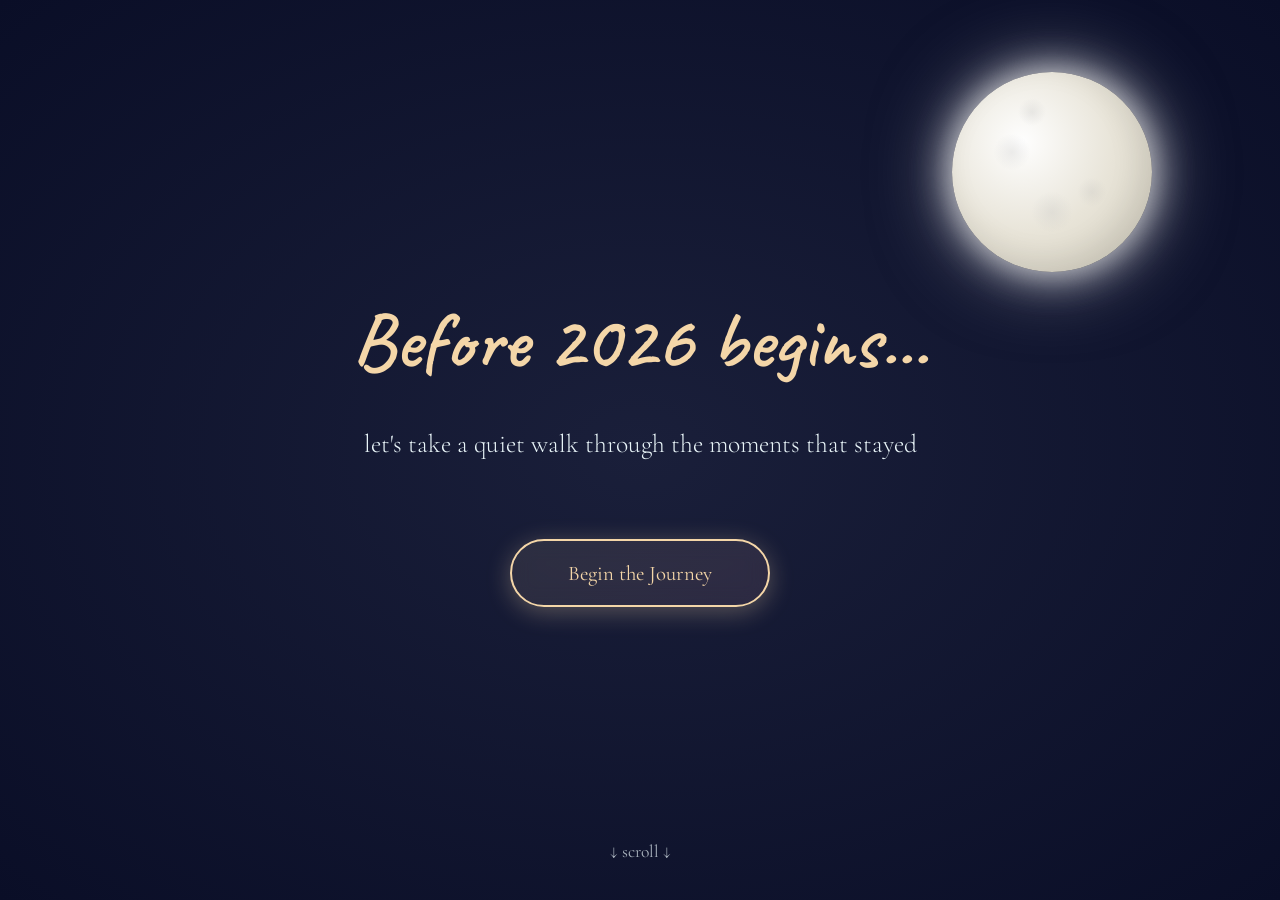
<file: index.html>
<!DOCTYPE html>
<html lang="en">
<head>
    <meta charset="UTF-8">
    <meta name="viewport" content="width=device-width, initial-scale=1.0">
    <title>Before 2026 Begins</title>
    <link rel="preconnect" href="https://fonts.googleapis.com">
    <link rel="preconnect" href="https://fonts.gstatic.com" crossorigin>
    <link href="https://fonts.googleapis.com/css2?family=Cormorant+Garamond:ital,wght@0,300;0,400;0,500;1,300;1,400&family=Dancing+Script:wght@400;500;600;700&family=Crimson+Text:ital,wght@0,400;0,600;1,400&family=Playfair+Display:ital,wght@0,400;0,500;1,400&display=swap" rel="stylesheet">
    <link href="https://fonts.googleapis.com/css2?family=Caveat:wght@400;700&family=Lora:ital,wght@0,400;1,400&display=swap" rel="stylesheet">
    <style>
        :root {
            --night-sky: #0a0e27;
            --deep-blue: #1a1f3a;
            --moonlight: #e8f4f8;
            --soft-gold: #f4d6a8;
            --pale-pink: #ffd4d4;
            --lavender: #d4d4ff;
            --cream: #faf8f3;
            --rose-pink: #ffb6c1;
            --deep-rose: #ff69b4;
        }

        * {
            margin: 0;
            padding: 0;
            box-sizing: border-box;
        }

        body {
            font-family: 'Cormorant Garamond', serif;
            background: var(--night-sky);
            color: var(--moonlight);
            overflow-x: hidden;
            line-height: 1.8;
        }

        /* Enhanced Starfield with twinkling effect */
        .stars-container {
            position: fixed;
            top: 0;
            left: 0;
            width: 100%;
            height: 100%;
            pointer-events: none;
            z-index: 0;
            overflow: hidden;
        }

        .star {
            position: absolute;
            background: white;
            border-radius: 50%;
            animation: twinkle 3s ease-in-out infinite;
        }

        .star.small {
            width: 1px;
            height: 1px;
        }

        .star.medium {
            width: 2px;
            height: 2px;
            box-shadow: 0 0 3px rgba(255, 255, 255, 0.8);
        }

        .audio-player{
            display:none;
        }

        .star.large {
            width: 3px;
            height: 3px;
            box-shadow: 0 0 6px rgba(255, 255, 255, 0.9);
        }

        @keyframes twinkle {
            0%, 100% { 
                opacity: 0.3;
                transform: scale(1);
            }
            50% { 
                opacity: 1;
                transform: scale(1.2);
            }
        }

        /* Shooting stars */
        .shooting-star {
            position: absolute;
            width: 2px;
            height: 2px;
            background: white;
            border-radius: 50%;
            box-shadow: 0 0 10px 2px rgba(255, 255, 255, 0.8);
            animation: shoot 3s ease-out infinite;
            opacity: 0;
        }

        @keyframes shoot {
            0% {
                opacity: 1;
                transform: translateX(0) translateY(0);
            }
            100% {
                opacity: 0;
                transform: translateX(300px) translateY(300px);
            }
        }

        /* Realistic moon with craters and glow */
        .moon-container {
            position: absolute;
            top: 8%;
            right: 10%;
            width: clamp(120px, 20vw, 200px);
            height: clamp(120px, 20vw, 200px);
            animation: moonFloat 8s ease-in-out infinite;
        }

        @keyframes moonFloat {
            0%, 100% { transform: translateY(0) rotate(0deg); }
            50% { transform: translateY(-20px) rotate(5deg); }
        }

        .moon {
            width: 100%;
            height: 100%;
            border-radius: 50%;
            background: radial-gradient(circle at 35% 35%, #fefefe, #e8e4d8, #d4cfbe);
            box-shadow: 
                0 0 40px rgba(254, 254, 254, 0.8),
                0 0 80px rgba(254, 254, 254, 0.5),
                inset -10px -10px 30px rgba(0, 0, 0, 0.1);
            position: relative;
            overflow: hidden;
        }
        /* The "Camera Flash" animation */
        .polaroid.clicked {
            animation: flash-animation 0.6s ease-out;
        }
        
        @keyframes flash-animation {
            0% { filter: brightness(1); transform: scale(1); }
            10% { filter: brightness(2.5) contrast(1.2); transform: scale(1.02); }
            100% { filter: brightness(1); transform: scale(1); }
        }
        
        /* Ensure cards are ready for the entrance animation */
       /* Update your existing .month-card CSS to this */
        .month-card {
            opacity: 0;
            transform: translateY(30px);
            transition: opacity 0.8s ease, transform 0.8s ease;
            visibility: hidden; /* Add this to prevent ghost clicks */
        }
        
        .month-card.visible {
            opacity: 1 !important;
            transform: translateY(0) !important;
            visibility: visible !important;
        }

        .moon::before {
            content: '';
            position: absolute;
            width: 100%;
            height: 100%;
            background: 
                radial-gradient(circle at 30% 40%, rgba(200, 200, 200, 0.3) 0%, transparent 10%),
                radial-gradient(circle at 70% 60%, rgba(180, 180, 180, 0.2) 0%, transparent 8%),
                radial-gradient(circle at 50% 70%, rgba(190, 190, 190, 0.25) 0%, transparent 12%),
                radial-gradient(circle at 40% 20%, rgba(170, 170, 170, 0.2) 0%, transparent 7%);
        }

        .moon-glow {
            position: absolute;
            top: 50%;
            left: 50%;
            transform: translate(-50%, -50%);
            width: 140%;
            height: 140%;
            background: radial-gradient(circle, rgba(254, 254, 254, 0.3) 0%, transparent 60%);
            border-radius: 50%;
            animation: glow 4s ease-in-out infinite;
        }

        @keyframes glow {
            0%, 100% { opacity: 0.5; transform: translate(-50%, -50%) scale(1); }
            50% { opacity: 0.8; transform: translate(-50%, -50%) scale(1.1); }
        }

        /* Floating flowers */
        .flowers-container {
            position: fixed;
            top: 0;
            left: 0;
            width: 100%;
            height: 100%;
            pointer-events: none;
            z-index: 1;
            overflow: hidden;
        }

        .flower {
            position: absolute;
            font-size: clamp(20px, 4vw, 40px);
            opacity: 0;
            animation: floatFlower 15s ease-in-out infinite;
        }

        @keyframes floatFlower {
            0% {
                opacity: 0;
                transform: translateY(100vh) translateX(0) rotate(0deg);
            }
            10% {
                opacity: 0.8;
            }
            90% {
                opacity: 0.8;
            }
            100% {
                opacity: 0;
                transform: translateY(-100px) translateX(100px) rotate(360deg);
            }
        }

        /* Bouquet at the welcome section */
        .bouquet {
            display: inline-block;
            font-size: clamp(60px, 12vw, 120px);
            animation: bouquetEntrance 2s ease-out, bouquetFloat 3s ease-in-out infinite;
            animation-delay: 0s, 2s;
            filter: drop-shadow(0 10px 30px rgba(255, 182, 193, 0.4));
        }

        @keyframes bouquetEntrance {
            0% {
                opacity: 0;
                transform: scale(0) rotate(-180deg);
            }
            70% {
                transform: scale(1.1) rotate(10deg);
            }
            100% {
                opacity: 1;
                transform: scale(1) rotate(0deg);
            }
        }

        @keyframes bouquetFloat {
            0%, 100% { transform: translateY(0) rotate(0deg); }
            50% { transform: translateY(-10px) rotate(5deg); }
        }

        /* Sections with enhanced animations */
        section {
            position: relative;
            z-index: 2;
            min-height: 100vh;
            display: flex;
            flex-direction: column;
            justify-content: center;
            align-items: center;
            padding: 3rem 1.5rem;
            opacity: 0;
            transform: translateY(50px);
            transition: opacity 1.5s ease, transform 1.5s ease;
        }

        section.visible {
            opacity: 1;
            transform: translateY(0);
        }

        .section-content {
            max-width: 800px;
            width: 100%;
            text-align: center;
        }

        /* Typography with enhanced animations */
        h1 {
            font-family: 'Caveat', cursive;
            font-size: clamp(2.5rem, 8vw, 5rem);
            font-weight: 600;
            margin-bottom: 2rem;
            color: var(--soft-gold);
            line-height: 1.2;
            animation: titleGlow 3s ease-in-out infinite;
        }

        @keyframes titleGlow {
            0%, 100% { text-shadow: 0 0 20px rgba(244, 214, 168, 0.5); }
            50% { text-shadow: 0 0 40px rgba(244, 214, 168, 0.8), 0 0 60px rgba(244, 214, 168, 0.4); }
        }

        h2 {
            font-family: 'Caveat', cursive;
            font-size: clamp(2rem, 6vw, 3.5rem);
            font-weight: 600;
            margin-bottom: 1.5rem;
            color: var(--soft-gold);
            text-shadow: 0 0 30px rgba(244, 214, 168, 0.6);
        }

        h3 {
            font-family: 'Caveat', cursive;
            font-size: clamp(1.5rem, 4vw, 2.2rem);
            font-weight: 500;
            margin-bottom: 1rem;
            color: var(--pale-pink);
        }

        p {
            font-size: clamp(1.1rem, 2.5vw, 1.4rem);
            margin-bottom: 1.5rem;
            color: var(--moonlight);
            font-weight: 300;
            animation: fadeInText 1s ease-out;
        }

        @keyframes fadeInText {
            from { opacity: 0; transform: translateY(20px); }
            to { opacity: 1; transform: translateY(0); }
        }

        .cursive-text {
            font-family: 'Caveat', cursive;
            font-size: clamp(1.3rem, 3vw, 1.8rem);
            color: var(--lavender);
            text-shadow: 0 0 20px rgba(212, 212, 255, 0.5);
        }

        /* Enhanced Button with particles */
        .journey-btn {
            margin-top: 3rem;
            padding: 1.2rem 3.5rem;
            font-family: 'Cormorant Garamond', serif;
            font-size: 1.3rem;
            background: linear-gradient(135deg, rgba(244, 214, 168, 0.1), rgba(255, 182, 193, 0.1));
            border: 2px solid var(--soft-gold);
            color: var(--soft-gold);
            cursor: pointer;
            border-radius: 50px;
            transition: all 0.5s ease;
            backdrop-filter: blur(10px);
            position: relative;
            overflow: hidden;
            box-shadow: 0 5px 25px rgba(244, 214, 168, 0.3);
        }

        .journey-btn::before {
            content: '';
            position: absolute;
            top: 50%;
            left: 50%;
            width: 0;
            height: 0;
            border-radius: 50%;
            background: rgba(244, 214, 168, 0.3);
            transform: translate(-50%, -50%);
            transition: width 0.6s, height 0.6s;
        }

        .journey-btn:hover::before {
            width: 300px;
            height: 300px;
        }

        .journey-btn:hover {
            background: linear-gradient(135deg, var(--soft-gold), var(--rose-pink));
            color: var(--night-sky);
            transform: translateY(-3px);
            box-shadow: 0 15px 40px rgba(244, 214, 168, 0.5);
            border-color: var(--rose-pink);
        }

        .journey-btn span {
            position: relative;
            z-index: 1;
        }

        /* Opening section */
        #opening {
            background: radial-gradient(ellipse at center, var(--deep-blue) 0%, var(--night-sky) 100%);
        }

        /* Timeline section with enhanced cards */
        #timeline {
            padding: 5rem 1.5rem;
            background: linear-gradient(180deg, var(--night-sky) 0%, var(--deep-blue) 50%, var(--night-sky) 100%);
        }

        .timeline-container {
            max-width: 900px;
            width: 100%;
            margin: 3rem auto;
        }

        .month-card {
            margin-bottom: 4rem;
            opacity: 0;
            transform: translateY(40px) scale(0.95);
            transition: opacity 1s ease, transform 1s ease;
        }

        .month-card.visible {
            opacity: 1;
            transform: translateY(0) scale(1);
        }

        .polaroid {
            background: var(--cream);
            padding: 1rem;
            padding-bottom: 3rem;
            box-shadow: 0 10px 40px rgba(0, 0, 0, 0.4);
            max-width: 400px;
            margin: 0 auto;
            transform: rotate(0deg);
            transition: all 0.5s cubic-bezier(0.34, 1.56, 0.64, 1);
            cursor: pointer;
            position: relative;
        }

        .month-card:nth-child(even) .polaroid {
            transform: rotate(2deg);
        }

        .month-card:nth-child(odd) .polaroid {
            transform: rotate(-2deg);
        }

        .polaroid::after {
            content: '✨';
            position: absolute;
            top: -10px;
            right: -10px;
            font-size: 2rem;
            opacity: 0;
            transition: opacity 0.3s ease;
            animation: sparkle 1.5s ease-in-out infinite;
        }

        @keyframes sparkle {
            0%, 100% { transform: scale(1) rotate(0deg); }
            50% { transform: scale(1.3) rotate(180deg); }
        }

        .polaroid:hover::after {
            opacity: 1;
        }

        .polaroid:hover {
            transform: rotate(0deg) scale(1.08) translateY(-10px);
            box-shadow: 0 20px 60px rgba(0, 0, 0, 0.6), 0 0 40px rgba(244, 214, 168, 0.3);
        }

        /* Add this to your .polaroid-photo CSS */
        .polaroid-photo {
            min-height: 250px; /* Ensures the background-color is visible if image is missing */
            background-size: cover;
            background-position: center;
            height: 260px;
            position: relative;
        }

        .polaroid-photo::before {
            content: '';
            position: absolute;
            top: 0;
            left: 0;
            right: 0;
            bottom: 0;
            background: linear-gradient(135deg, rgba(255,255,255,0.2) 0%, transparent 100%);
            pointer-events: none;
        }

        .polaroid-caption {
            font-family: 'Dancing Script', cursive;
            font-size: 1.4rem;
            color: var(--night-sky);
            text-align: center;
            font-weight: 600;
            line-height: 1.6;
        }

        .month-label {
            font-family: 'Crimson Text', serif;
            font-size: 1rem;
            color: var(--moonlight);
            text-align: center;
            margin-top: 1.5rem;
            opacity: 0.7;
            letter-spacing: 3px;
        }

        .song-indicator {
            text-align: center;
            margin-top: 1rem;
            font-size: 0.95rem;
            color: var(--lavender);
            opacity: 0;
            transition: opacity 0.4s ease;
            animation: pulse 2s ease-in-out infinite;
        }

        @keyframes pulse {
            0%, 100% { transform: scale(1); }
            50% { transform: scale(1.05); }
        }

        .polaroid:hover .song-indicator {
            opacity: 1;
        }

        /* Audio player */
        .audio-player {
            display: none;
            margin-top: 1.5rem;
            text-align: center;
            background: rgba(255, 255, 255, 0.1);
            padding: 1.5rem;
            border-radius: 15px;
            backdrop-filter: blur(10px);
            border: 1px solid rgba(255, 255, 255, 0.2);
        }


        @keyframes slideIn {
            from { 
                opacity: 0; 
                transform: translateY(-20px) scale(0.9); 
            }
            to { 
                opacity: 1; 
                transform: translateY(0) scale(1); 
            }
        }

        audio {
            width: 100%;
            max-width: 320px;
            margin-top: 0.5rem;
        }

        /* Gratitude section */
        #gratitude {
            background: radial-gradient(ellipse at top, var(--deep-blue) 0%, var(--night-sky) 100%);
        }

        .gratitude-content {
            text-align: left;
            line-height: 2.2;
        }

        .gratitude-content p {
            margin-bottom: 2.5rem;
            animation-delay: calc(var(--i) * 0.2s);
        }

        /* Wishes section */
        #wishes {
            background: linear-gradient(180deg, var(--night-sky) 0%, #0f1429 100%);
        }

        .wishes-grid {
            display: grid;
            grid-template-columns: repeat(auto-fit, minmax(280px, 1fr));
            gap: 2rem;
            margin-top: 3rem;
            max-width: 1000px;
        }

        .wish-card {
            background: linear-gradient(135deg, rgba(255, 255, 255, 0.05), rgba(255, 182, 193, 0.05));
            padding: 2.5rem;
            border-radius: 25px;
            border: 1px solid rgba(232, 244, 248, 0.15);
            backdrop-filter: blur(10px);
            transition: all 0.5s ease;
            position: relative;
            overflow: hidden;
        }

        .wish-card::before {
            content: '';
            position: absolute;
            top: -50%;
            left: -50%;
            width: 200%;
            height: 200%;
            background: linear-gradient(45deg, transparent, rgba(255, 255, 255, 0.1), transparent);
            transform: rotate(45deg);
            transition: all 0.6s ease;
        }

        .wish-card:hover::before {
            left: 100%;
        }

        .wish-card:hover {
            background: linear-gradient(135deg, rgba(255, 255, 255, 0.1), rgba(255, 182, 193, 0.1));
            transform: translateY(-8px) scale(1.03);
            border-color: rgba(244, 214, 168, 0.4);
            box-shadow: 0 15px 40px rgba(255, 182, 193, 0.3);
        }

        .wish-icon {
            font-size: 3rem;
            margin-bottom: 1.5rem;
            animation: iconFloat 3s ease-in-out infinite;
        }

        @keyframes iconFloat {
            0%, 100% { transform: translateY(0); }
            50% { transform: translateY(-8px); }
        }

        .wish-title {
            font-family: 'Dancing Script', cursive;
            font-size: 1.7rem;
            color: var(--soft-gold);
            margin-bottom: 0.8rem;
            font-weight: 600;
        }

        .wish-text {
            font-size: 1.15rem;
            color: var(--moonlight);
            opacity: 0.95;
            line-height: 1.8;
        }

        /* Notebook section */
        #notebook {
            background: var(--cream);
            color: #2d2d2d;
            min-height: 100vh;
            padding: 4rem 2rem;
            position: relative;
        }

        .notebook-paper {
            max-width: 700px;
            margin: 0 auto;
            background: #faf8f3;
            padding: 4rem 3rem;
            box-shadow: 0 10px 50px rgba(0, 0, 0, 0.3);
            position: relative;
            border-radius: 5px;
            animation: paperAppear 1.5s ease;
        }

        @keyframes paperAppear {
            from {
                opacity: 0;
                transform: scale(0.9) rotateX(10deg);
            }
            to {
                opacity: 1;
                transform: scale(1) rotateX(0deg);
            }
        }

        .notebook-paper::before {
            content: '';
            position: absolute;
            top: 0;
            left: 80px;
            width: 2px;
            height: 100%;
            background: linear-gradient(to bottom, 
                transparent 0%, 
                transparent 10%, 
                #e8b4b8 10%, 
                #e8b4b8 90%, 
                transparent 90%);
        }

        .notebook-lines {
            background-image: repeating-linear-gradient(
                transparent,
                transparent 31px,
                rgba(209, 196, 180, 0.3) 31px,
                rgba(209, 196, 180, 0.3) 32px
            );
            padding-left: 100px;
            min-height: 500px;
        }

        .notebook-text {
            font-family: 'Caveat', cursive;
            font-size: clamp(1.3rem, 3vw, 1.8rem);
            color: #2d2d2d;
            line-height: 2.2;
            text-align: left;
            white-space: pre-wrap;
            font-weight: 500;
        }

        .editable-section {
            margin-top: 3rem;
            padding-top: 2rem;
            border-top: 2px dashed rgba(209, 196, 180, 0.5);
            min-height: 200px;
            outline: none;
            cursor: text;
        }

        .editable-section:empty::before {
            content: 'Click here to write your personal message...';
            color: rgba(45, 45, 45, 0.4);
            font-style: italic;
        }

        .date-signature {
            margin-top: 3rem;
            text-align: right;
            font-size: 1.3rem;
            opacity: 0.7;
        }

        /* Scroll indicator */
        .scroll-indicator {
            position: absolute;
            bottom: 2rem;
            left: 50%;
            transform: translateX(-50%);
            font-size: 1.1rem;
            color: var(--moonlight);
            opacity: 0.7;
            animation: bounce 2s infinite;
        }

        @keyframes bounce {
            0%, 100% { transform: translateX(-50%) translateY(0); }
            50% { transform: translateX(-50%) translateY(15px); }
        }

        /* Hearts floating */
        .heart {
            position: absolute;
            font-size: 20px;
            opacity: 0;
            animation: floatHeart 8s ease-in-out infinite;
        }

        @keyframes floatHeart {
            0% {
                opacity: 0;
                transform: translateY(0) scale(0);
            }
            20% {
                opacity: 0.8;
                transform: translateY(-50px) scale(1);
            }
            80% {
                opacity: 0.8;
            }
            100% {
                opacity: 0;
                transform: translateY(-400px) scale(0.5) rotate(45deg);
            }
        }

        /* Mobile optimizations */
        @media (max-width: 768px) {
            section {
                padding: 2rem 1rem;
            }

            .moon-container {
                width: 80px;
                height: 80px;
                top: 5%;
                right: 5%;
            }

            .notebook-paper {
                padding: 2rem 1.5rem;
            }

            .notebook-lines {
                padding-left: 60px;
            }

            .notebook-paper::before {
                left: 50px;
            }

            .wishes-grid {
                grid-template-columns: 1fr;
            }

            .bouquet {
                font-size: 60px;
            }
        }

        /* Loading animation */
        .fade-in {
            animation: fadeInUp 1.2s ease forwards;
        }

        @keyframes fadeInUp {
            from {
                opacity: 0;
                transform: translateY(40px);
            }
            to {
                opacity: 1;
                transform: translateY(0);
            }
        }

        /* Hide sections initially */
        .hidden {
            display: none;
        }

        /* Sparkle effect on hover */
        .sparkle-text:hover {
            animation: sparkleShine 1s ease-in-out;
        }

        @keyframes sparkleShine {
            0%, 100% { text-shadow: 0 0 10px rgba(255, 255, 255, 0.5); }
            50% { text-shadow: 0 0 30px rgba(255, 255, 255, 0.9), 0 0 40px rgba(244, 214, 168, 0.8); }
        }
    </style>
</head>
<body>
    <!-- Enhanced Starfield -->
    <div class="stars-container" id="starfield"></div>
    
    <!-- Floating flowers -->
    <div class="flowers-container" id="flowers"></div>

    <!-- Section 1: Opening -->
    <section id="opening" class="visible">
        <div class="moon-container">
            <div class="moon-glow"></div>
            <div class="moon"></div>
        </div>
        <div class="section-content fade-in">
            <h1>Before 2026 begins...</h1>
            <p style="font-size: clamp(1.2rem, 3vw, 1.6rem); margin-top: 2rem;">
                let's take a quiet walk through the moments that stayed
            </p>
            <button class="journey-btn" onclick="startJourney()">
                <span>Begin the Journey</span>
            </button>
        </div>
        <div class="scroll-indicator">↓ scroll ↓</div>
    </section>

    <!-- Section 2: Reflection on 2025 -->
    <section id="reflection" class="hidden">
        <div class="section-content">
            <h2>A Year of Quiet Transformation</h2>
            <p>
                2025 was a year that taught me to notice the small things... the warmth in a message, the comfort in consistency, the way some people make time feel softer just by being present.
            </p>
            <p>
                It wasn't about grand moments or perfect days. It was about learning that growth can be gentle, that connection doesn't need to be loud, and that sometimes the most meaningful chapters are written in the quietest ink.
            </p>
            <p class="cursive-text" style="margin-top: 2rem;">
                From a certain point onward, the year felt warmer because you became a part of it.
            </p>
        </div>
    </section>

   <section id="timeline" class="hidden">
    <div class="section-content">
        <h2>Time moved faster than I ever expected</h2>
        <p style="margin-bottom: 3rem;">
            But these months stayed with me in ways I’ll always remember
        </p>
    </div>
    
    <div class="timeline-container">

        <div class="month-card" data-month="may">
            <div class="polaroid" onclick="handlePhotoClick(this, 'may')">
                <div class="polaroid-photo" style="background-image: url('WhatsApp\ Image\ 2025-12-29\ at\ 12.42.10\ AM.jpeg'); background-color: #fbc2eb;">
                    <span>May 2025</span>
                </div>
                <div class="polaroid-caption">when something new began to bloom quietly</div>
                <div class="song-indicator">🎵 Tap to play a memory</div>
            </div>
            <div class="month-label">MAY</div>
        </div>
        <div class="audio-player" id="player-may">
            <p>🎵 A song for May</p>
            <audio preload="none">
                <source src="./JVKE - her (official lyric video) - JVKE.mp3" type="audio/mpeg">
            </audio>
        </div>


        <div class="month-card" data-month="june">
            <div class="polaroid" onclick="handlePhotoClick(this, 'june')">
                <div class="polaroid-photo" style="background-image: url('./may.jpg'); background-color: #a8edea;">
                    <span>June 2025</span>
                </div>
                <div class="polaroid-caption">the quiet joy of getting to know you</div>
                <div class="song-indicator">🎵 Tap to play a memory</div>
            </div>
            <div class="month-label">JUNE</div>
        </div>
        <div class="audio-player" id="player-june">
            <p>🎵 A song for May</p>
            <audio preload="none">
                <source src="./JVKE - oh to be loved (Official Lyric Video) - JVKE.mp3" type="audio/mpeg">
            </audio>
        </div>

        <!-- July card -->

        <div class="month-card" data-month="july">
            <div class="polaroid" onclick="handlePhotoClick(this, 'july')">
                <div class="polaroid-photo" style="background-image: url('./june.jpg'); background-color: #ffecd2;">
                    <span>July 2025</span>
                </div>
                <div class="polaroid-caption">warmth in the everyday moments</div>
                <div class="song-indicator">🎵 Tap to play a memory</div>
            </div>
            <div class="month-label">JULY</div>
        </div>
        <div class="audio-player" id="player-july">
            <p>🎵 A song for july</p>
            <audio preload="none">
                <source src="./Justin Bieber - DAISIES (Lyrics) - Lost Panda.mp3" type="audio/mpeg">
            </audio>
        </div>


        <!-- August card -->

        <div class="month-card" data-month="august">
            <div class="polaroid" onclick="handlePhotoClick(this, 'august')">
                <div class="polaroid-photo" style="background-image: url('./august.jpg'); background-color: #ff9a9e;">
                    <span>August 2025</span>
                </div>
                <div class="polaroid-caption">learning what comfort really feels like</div>
                <div class="song-indicator">🎵 Tap to play a memory</div>
            </div>
            <div class="month-label">AUGUST</div>
            <div class="audio-player" id="player-august">
            <p>🎵 A song for May</p>
            <audio preload="none">
                <source src="./JVKE -  pretty (official lyric video) - JVKE.mp3" type="audio/mpeg">
            </audio>
        </div>
        </div>

        <!-- September Card -->

        <div class="month-card" data-month="september">
            <div class="polaroid" onclick="handlePhotoClick(this, 'september')">
                <div class="polaroid-photo" style="background-image: url('./september.jpeg'); background-color: #cfd9df;">
                    <span>September 2025</span>
                </div>
                <div class="polaroid-caption">softness in the changing seasons</div>
                <div class="song-indicator">🎵 Tap to play a memory</div>
            </div>
            <div class="month-label">SEPTEMBER</div>
        </div>
           <div class="audio-player" id="player-september">
            <p>🎵 A song for May</p>
            <audio preload="none">
                <source src="d4vd - Here With Me (Lyrics) - Dan Music.mp3" type="audio/mpeg">
            </audio>
        </div>


        <!-- October Card -->

        <div class="month-card" data-month="october">
            <div class="polaroid" onclick="handlePhotoClick(this, 'october')">
                <div class="polaroid-photo" style="background-image: url('./september.jpg'); background-color: #fddb92;">
                    <span>October 2025</span>
                </div>
                <div class="polaroid-caption">a steady presence that felt safe</div>
                <div class="song-indicator">🎵 Tap to play a memory</div>
            </div>
            <div class="month-label">OCTOBER</div>
        </div>
           <div class="audio-player" id="player-october">
            <p>🎵 A song for May</p>
            <audio preload="none">
                <source src="Lord Huron - The Night We Met (Lyrics) - Vibe Music.mp3" type="audio/mpeg">
            </audio>
        </div>


        <!-- November Card -->
        <div class="month-card" data-month="november">
            <div class="polaroid" onclick="handlePhotoClick(this, 'november')">
                <div class="polaroid-photo" style="background-image: url('./lr_10.jpg'); background-color: #89f7fe;">
                    <span>November 2025</span>
                </div>
                <div class="polaroid-caption">gratitude for the things.</div>
                <div class="song-indicator">🎵 Tap to play a memory</div>
            </div>
            <div class="month-label">NOVEMBER</div>
        </div>
           <div class="audio-player" id="player-november">
            <p>🎵 A song for May</p>
            <audio preload="none">
                <source src="./Until I found you - Stephen Sanchez & Em Beihold (sped up) - eethereal.mp3" type="audio/mpeg">
            </audio>
        </div>



        <!-- December Card -->
        <div class="month-card" data-month="december">
            <div class="polaroid" onclick="handlePhotoClick(this, 'december')">
                <div class="polaroid-photo" style="background-image: url('december.jpeg'); background-color: #f6d365;">
                    <span>December 2025</span>
                </div>
                <div class="polaroid-caption">looking back with a full and grateful heart.</div>
                <div class="song-indicator">🎵 Tap to play a memory</div>
            </div>
            <div class="month-label">DECEMBER</div>
        </div>
           <div class="audio-player" id="player-december">
            <p>🎵 A song for May</p>
            <audio preload="none">
                <source src="./ed sheeran - perfect [ sped up ] lyrics - speedcore.mp3" type="audio/mpeg">
            </audio>
        </div>


    </div>
</section>

    <!-- Section 4: Meaning Behind Memories -->
    <section id="meaning" class="hidden">
        <div class="section-content">
            <h2>Why These Moments Matter</h2>
            <p>
                Not every memory is extraordinary. Not every conversation changes everything. But some moments stay with us not because they're perfect, but because they're real.
            </p>
            <p>
                It's the way someone makes time feel safe. The way their words arrive exactly when you need them. The way presence, even quiet presence, can be a gift.
            </p>
            <p class="cursive-text" style="margin-top: 2rem;">
                And youu made these months feel lighter, not by trying to, but simply by being genuine.
            </p>
        </div>
    </section>

    <!-- Section 5: Gratitude -->
    <section id="gratitude" class="hidden">
        <div class="section-content gratitude-content">
            <h2 style="text-align: center; margin-bottom: 2rem;">Gratitude, Written Softly</h2>
            
            <p>
                There's a kind of comfort that doesn't announce itself. It doesn't arrive with grand gestures or promises. It simply exists, steady and warm, in the way someone shows up.
            </p>

            <p>
                Thank you for being that kind of comfort this year. For the messages that felt like gentle reminders that someone was thinking of me. For the conversations that never felt rushed or forced, but flowed in their own natural, easy rhythm.
            </p>

            <p>
                Thank you for your kindness, the kind that doesn't demand anything in return, that offers understanding before judgment, that makes space for imperfection without making it feel heavy.
            </p>

            <p>
                Thank you for your warmth. Not the kind that burns bright and fades, but the kind that lingers softly, like sunlight through curtains, making everything feel a little more peaceful.
            </p>

            <p>
                Thank you for being authentically you, for showing up as you are, without pretense, and for making it feel safe to do the same.
            </p>

            <p>
                There's something deeply reassuring about people who don't need you to be anything other than yourself. You've been that person, and it has meant more than words can fully express.
            </p>

            <p class="cursive-text" style="margin-top: 3rem; text-align: center;">
                This isn't gratitude with expectations. It's simply a quiet thank you for making 2025 feel a little more like home.
            </p>
        </div>
    </section>

    <!-- Section 6: Wishes for 2026 -->
    <section id="wishes" class="hidden">
        <div class="section-content">
            <h2>Wishes for 2026</h2>
            <p style="margin-bottom: 3rem;">
                As a new chapter begins, here are the things I hope this year brings you.
            </p>

            <div class="wishes-grid">
                <div class="wish-card">
                    <div class="wish-icon">🌸</div>
                    <div class="wish-title">Good Health</div>
                    <p class="wish-text">May you feel strong in body and light in spirit. May rest come easily when you need it.</p>
                </div>

                <div class="wish-card">
                    <div class="wish-icon">❤️</div>
                    <div class="wish-title">A lot of Love</div>
                    <p class="wish-text">May you always feel loved in ways that feel safe, warm, and real.</p>
                </div>

                <div class="wish-card">
                    <div class="wish-icon">🌙</div>
                    <div class="wish-title">Peace of Mind</div>
                    <p class="wish-text">May your thoughts be gentle with you, and may you find calm even on the busiest days.</p>
                </div>

                <div class="wish-card">
                    <div class="wish-icon">✨</div>
                    <div class="wish-title">Confidence & Growth</div>
                    <p class="wish-text">May you trust yourself more deeply and see just how capable you truly are.</p>
                </div>

                <div class="wish-card">
                    <div class="wish-icon">🌟</div>
                    <div class="wish-title">Success in Your Goals</div>
                    <p class="wish-text">May the things you're working toward unfold beautifully, in their own perfect timing.</p>
                </div>

                <div class="wish-card">
                    <div class="wish-icon">☀️</div>
                    <div class="wish-title">Everyday Happiness</div>
                    <p class="wish-text">May you find joy in small, unexpected moments... a warm drink, a kind word, a quiet evening.</p>
                </div>

                <div class="wish-card">
                    <div class="wish-icon">💫</div>
                    <div class="wish-title">Your Own Kind of Magic</div>
                    <p class="wish-text">May you shine in your own beautiful way, without comparison or doubt.</p>
                </div>
            </div>

            <p class="cursive-text" style="margin-top: 3rem;">
                A Veryy Happyyy New Year 2026, my sweet bubble 🌙
            </p>
        </div>
    </section>

    <!-- Section 7: For the Days Ahead -->
    <section id="days-ahead" class="hidden">
        <div class="section-content">
            <h2>For the Days Ahead</h2>
            
            <p style="margin-top: 2rem;">
                On the days that feel exciting and full of possibility, remember that you earned this lightness, and you deserve to enjoy it fully.
            </p>

            <p>
                On the days that feel busy and overwhelming, remember that you've navigated harder things before, and you're more capable than you give yourself credit for.
            </p>

            <p>
                On the days that feel slow and uncertain, remember that rest isn't wasted time, and not every moment needs to be productive to matter.
            </p>

            <p>
                On the days when doubt creeps in, remember that growth doesn't always feel confident, and you're allowed to be both uncertain and enough at the same time.
            </p>

            <p class="cursive-text" style="margin-top: 3rem;">
                You are capable.<br>
                You are enough.<br>
                You always deserve kindness and good things.
            </p>
        </div>
    </section>

    <!-- Section 8: Welcome 2026 -->
    <section id="welcome" class="hidden">
        <div class="section-content">
            <div class="bouquet">💐</div>
            <h2 style="margin-top: 2rem;">Welcome, 2026</h2>
            
            <p style="margin-top: 2rem; font-size: clamp(1.2rem, 2.8vw, 1.5rem);">
                Some people don't mark time by dates. They mark it by how they make moments feel.
            </p>

            <p style="margin-top: 2rem;">
                2025 was marked by warmth, growth, and quiet connection. By learning that the best kind of presence is the kind that feels easy. By realizing that some people make the world feel softer simply by being in it.
            </p>

            <!-- <p class="cursive-text" style="margin-top: 3rem; font-size: clamp(1.5rem, 3.5vw, 2rem);">
                Happy New Year 2026, my sweet bubble 🌙
            </p> -->

            <p style="margin-top: 2rem;">
                May this year be gentle with you, and may you shine in your own beautiful way.
            </p>

            <button class="journey-btn" onclick="scrollToNotebook()" style="margin-top: 3rem;">
                <span>One More Thing...</span>
            </button>
        </div>
    </section>

    <!-- Section 9: Notebook -->
    <section id="notebook" class="hidden">
        <div class="notebook-paper">
            <div class="notebook-lines">
                <div class="notebook-text">
Before 2026 begins

Some things are hard to say out loud
So I wrote them down instead
I don’t even know where to start honestly. This whole year… when I look back at it, a lot of moments feel brighter just because you were a part of them. Talking to you, sharing random things, laughing over small stuff, even those quiet moments where nothing special was happening but it still felt nice.
I just want to say thank you for being you. Thank you for the warmth you bring, for the comfort, for the way you make things feel lighter without even trying. You’ve added something very pure to my year, something I’ll always be grateful for.
Sometimes I’m not very good at saying things properly, but please know this comes from a very genuine place. You matter to me. The way you listen, the way you care, the way you make me feel understood… it all means more than I can put into words right now.
This year gave me many memories, but the ones connected to you feel extra special. They’re the kind that stay, the kind you smile about later without even realizing it.
This year has been full of quiet moments and little lessons I will always remember. Some days were hard and some nights I felt lost but through it all your presence made things lighter. Just knowing you were there even without saying much made a difference
I may not have always shown it but every kind word every small gesture and every moment you made time for me stayed with me.Through everything, you were my calm and my joy. Love you the most for always being there, for every small moment that meant the world. You made ordinary days feel softer and gave me a comfort I didn’t even realize I was missing
I just want to say thank you for being real for being kind and for being you. You have made this year feel special in ways I can’t fully explain
Here’s to a new year and new moments I hope it brings you as much warmth and happiness as you’ve given me. And I just hope you always stay this way, always smiling, always being the beautiful soul you are. No matter where life takes us, I’ll always be thankful for this time, for these moments, and for you.
Take care of yourself, always. And just know… you’ve made this year truly memorable for me 🤍
                </div>
                <div class="notebook-text editable-section" contenteditable="true">
                </div>

                <div class="notebook-text date-signature">
                    Forever thankful❤️
                    Dec 2025
                </div>
            </div>
        </div>
    </section>

    <script>
        // Enhanced starfield with multiple star sizes
        function createStars() {
            const starfield = document.getElementById('starfield');
            const starCount = 150;
            
            for (let i = 0; i < starCount; i++) {
                const star = document.createElement('div');
                star.className = 'star';
                
                // Random size distribution
                const rand = Math.random();
                if (rand < 0.6) {
                    star.classList.add('small');
                } else if (rand < 0.9) {
                    star.classList.add('medium');
                } else {
                    star.classList.add('large');
                }
                
                star.style.left = Math.random() * 100 + '%';
                star.style.top = Math.random() * 100 + '%';
                star.style.animationDelay = Math.random() * 3 + 's';
                star.style.animationDuration = (2 + Math.random() * 3) + 's';
                starfield.appendChild(star);
            }

            // Add shooting stars
            for (let i = 0; i < 3; i++) {
                const shootingStar = document.createElement('div');
                shootingStar.className = 'shooting-star';
                shootingStar.style.left = Math.random() * 50 + '%';
                shootingStar.style.top = Math.random() * 50 + '%';
                shootingStar.style.animationDelay = (i * 5 + Math.random() * 3) + 's';
                starfield.appendChild(shootingStar);
            }
        }

        // Create floating flowers
        function createFlowers() {
            const flowersContainer = document.getElementById('flowers');
            const flowers = ['🌸', '🌺', '🌷', '🌹', '💐', '🌼'];
            
            for (let i = 0; i < 15; i++) {
                const flower = document.createElement('div');
                flower.className = 'flower';
                flower.textContent = flowers[Math.floor(Math.random() * flowers.length)];
                flower.style.left = Math.random() * 100 + '%';
                flower.style.animationDelay = Math.random() * 15 + 's';
                flower.style.animationDuration = (12 + Math.random() * 6) + 's';
                flowersContainer.appendChild(flower);
            }
        }

        createStars();
        createFlowers();

        // Start journey - show all sections with staggered animations
        function startJourney() {
            const timeline = document.getElementById('timeline');
            const reflection = document.getElementById('reflection');
    
            // 1. Show the sections first
            reflection.classList.remove('hidden');
            reflection.classList.add('visible');
            timeline.classList.remove('hidden');
            timeline.classList.add('visible');

            // 2. Refresh the observer so it "sees" the cards now that timeline is display:block
            const cards = document.querySelectorAll('.month-card');
            cards.forEach((card, index) => { // Fallback: If the observer fails, force them visible after a delay
                    
                setTimeout(() => {
                card.classList.add('visible');
            }, 500 + (index * 200)); 
        });

            reflection.scrollIntoView({ behavior: 'smooth' });
        }

        // Scroll to notebook
        function scrollToNotebook() {
            document.getElementById('notebook').scrollIntoView({ behavior: 'smooth' });
        }

        // Toggle song player
    function toggleSong(element, month) {
        const player = document.getElementById('player-' + month);
        if (!player) return;
        const audio = player.querySelector('audio');
        const timing = songTimings[month];

    // Stop all other audios
    document.querySelectorAll('audio').forEach(a => {
        a.pause();
        a.currentTime = 0;
    });

    if (!timing) {
        audio.play();
        return;
    }
    audio.currentTime = timing.start;
    audio.play();

    // Stop at end time
    audio.ontimeupdate = () => {
        if (audio.currentTime >= timing.end) {
            audio.pause();
            audio.currentTime = timing.start;
        }
    };
}


        const songTimings = {
            may: { start: 30, end: 55 },
            june: { start: 41, end: 85 },
            july: { start:49, end: 60 },
            august: { start: 0, end: 12 },
            september: { start: 58, end: 92 },
            october: { start: 90, end: 151 },
            november: { start: 25, end: 50 },
            december: { start: 26, end: 40 }
        };

        // Intersection Observer for fade-in animations
        const observerOptions = {
            threshold: 0.15,
            rootMargin: '0px 0px -80px 0px'
        };

        const observer = new IntersectionObserver((entries) => {
            entries.forEach(entry => {
                if (entry.isIntersecting) {
                    entry.target.classList.add('visible');
                }
            });
        }, observerOptions);

        // Observe all sections and month cards
        document.querySelectorAll('section').forEach(section => {
            observer.observe(section);
        });

        document.querySelectorAll('.month-card').forEach(card => {
            observer.observe(card);
        });

        // Smooth scrolling
        document.querySelectorAll('a[href^="#"]').forEach(anchor => {
            anchor.addEventListener('click', function (e) {
                e.preventDefault();
                const target = document.querySelector(this.getAttribute('href'));
                if (target) {
                    target.scrollIntoView({ behavior: 'smooth', block: 'start' });
                }
            });
        });

        // Save editable content to localStorage
        const editableSection = document.querySelector('.editable-section');
        
        // Load saved content
        const savedContent = localStorage.getItem('notebookContent');
        if (savedContent) {
            editableSection.innerHTML = savedContent;
        }

        // Save content on input
        editableSection.addEventListener('input', () => {
            localStorage.setItem('notebookContent', editableSection.innerHTML);
        });

        // Parallax effect for moon
        window.addEventListener('scroll', () => {
            const scrolled = window.pageYOffset;
            const moon = document.querySelector('.moon-container');
            if (moon && scrolled < window.innerHeight) {
                moon.style.transform = `translateY(${scrolled * 0.3}px)`;
            }
        });

        // Create floating hearts on certain sections
        function createFloatingHeart(section) {
            const heart = document.createElement('div');
            heart.className = 'heart';
            heart.textContent = '💖';
            heart.style.left = Math.random() * 90 + 5 + '%';
            heart.style.bottom = '0';
            heart.style.animationDelay = Math.random() * 3 + 's';
            section.appendChild(heart);
            
            setTimeout(() => heart.remove(), 8000);
        }

        // Add hearts to gratitude section periodically
        setInterval(() => {
            const gratitudeSection = document.getElementById('gratitude');
            if (gratitudeSection && gratitudeSection.classList.contains('visible')) {
                createFloatingHeart(gratitudeSection);
            }
        }, 4000);

        // Add sparkle effect to title
        const title = document.querySelector('h1');
        if (title) {
            setInterval(() => {
                title.classList.add('sparkle-text');
                setTimeout(() => title.classList.remove('sparkle-text'), 1000);
            }, 5000);
        }
     function handlePhotoClick(element, month) {
    // 1. Add the flash animation class
    element.classList.add('clicked');
    
    // 2. Remove it after animation finishes so it can be re-triggered
    setTimeout(() => {
        element.classList.remove('clicked');
    }, 600);
    
    // 3. Trigger your music toggle (ensure this function exists in your code)
    if (typeof toggleSong === "function") {
        toggleSong(element, month);
    }
}


    // Reveal sections on scroll
    const sections = document.querySelectorAll('section');

    window.addEventListener('scroll', () => {
        sections.forEach(section => {
        const top = section.getBoundingClientRect().top;
        const trigger = window.innerHeight * 0.8; // show when section is 80% down the viewport
        if(top < trigger){
            section.classList.add('visible');
            section.classList.remove('hidden');
        }
    });
});

// Staggered Entrance: Makes cards appear one after another as you scroll
    const timelineObserver = new IntersectionObserver((entries) => {
        entries.forEach((entry) => {
        if (entry.isIntersecting) {
            const cards = entry.target.querySelectorAll('.month-card');
            cards.forEach((card, index) => {
                setTimeout(() => {
                    card.classList.add('visible');
                }, index * 200); // 200ms delay between each card
            });
        }
    });
}, { threshold: 0.1 });

// Initialize the observer
document.addEventListener('DOMContentLoaded', () => {
    const timelineSection = document.querySelector('#timeline');
    if (timelineSection) timelineObserver.observe(timelineSection);
});
    </script>
</body>
</html>
</file>
<file: style.css>
:root {
            --night-sky: #0a0e27;
            --deep-blue: #1a1f3a;
            --moonlight: #e8f4f8;
            --soft-gold: #f4d6a8;
            --pale-pink: #ffd4d4;
            --lavender: #d4d4ff;
            --cream: #faf8f3;
            --rose-pink: #ffb6c1;
            --deep-rose: #ff69b4;
        }

        * {
            margin: 0;
            padding: 0;
            box-sizing: border-box;
        }

        body {
            font-family: 'Cormorant Garamond', serif;
            background: var(--night-sky);
            color: var(--moonlight);
            overflow-x: hidden;
            line-height: 1.8;
        }

        /* Enhanced Starfield with twinkling effect */
        .stars-container {
            position: fixed;
            top: 0;
            left: 0;
            width: 100%;
            height: 100%;
            pointer-events: none;
            z-index: 0;
            overflow: hidden;
        }

        .star {
            position: absolute;
            background: white;
            border-radius: 50%;
            animation: twinkle 3s ease-in-out infinite;
        }

        .star.small {
            width: 1px;
            height: 1px;
        }

        .star.medium {
            width: 2px;
            height: 2px;
            box-shadow: 0 0 3px rgba(255, 255, 255, 0.8);
        }

        .audio-player{
            display:none;
        }

        .star.large {
            width: 3px;
            height: 3px;
            box-shadow: 0 0 6px rgba(255, 255, 255, 0.9);
        }

        @keyframes twinkle {
            0%, 100% { 
                opacity: 0.3;
                transform: scale(1);
            }
            50% { 
                opacity: 1;
                transform: scale(1.2);
            }
        }

        /* Shooting stars */
        .shooting-star {
            position: absolute;
            width: 2px;
            height: 2px;
            background: white;
            border-radius: 50%;
            box-shadow: 0 0 10px 2px rgba(255, 255, 255, 0.8);
            animation: shoot 3s ease-out infinite;
            opacity: 0;
        }

        @keyframes shoot {
            0% {
                opacity: 1;
                transform: translateX(0) translateY(0);
            }
            100% {
                opacity: 0;
                transform: translateX(300px) translateY(300px);
            }
        }

        /* Realistic moon with craters and glow */
        .moon-container {
            position: absolute;
            top: 8%;
            right: 10%;
            width: clamp(120px, 20vw, 200px);
            height: clamp(120px, 20vw, 200px);
            animation: moonFloat 8s ease-in-out infinite;
        }

        @keyframes moonFloat {
            0%, 100% { transform: translateY(0) rotate(0deg); }
            50% { transform: translateY(-20px) rotate(5deg); }
        }

        .moon {
            width: 100%;
            height: 100%;
            border-radius: 50%;
            background: radial-gradient(circle at 35% 35%, #fefefe, #e8e4d8, #d4cfbe);
            box-shadow: 
                0 0 40px rgba(254, 254, 254, 0.8),
                0 0 80px rgba(254, 254, 254, 0.5),
                inset -10px -10px 30px rgba(0, 0, 0, 0.1);
            position: relative;
            overflow: hidden;
        }
        /* The "Camera Flash" animation */
        .polaroid.clicked {
            animation: flash-animation 0.6s ease-out;
        }
        
        @keyframes flash-animation {
            0% { filter: brightness(1); transform: scale(1); }
            10% { filter: brightness(2.5) contrast(1.2); transform: scale(1.02); }
            100% { filter: brightness(1); transform: scale(1); }
        }
        
        /* Ensure cards are ready for the entrance animation */
       /* Update your existing .month-card CSS to this */
        .month-card {
            opacity: 0;
            transform: translateY(30px);
            transition: opacity 0.8s ease, transform 0.8s ease;
            visibility: hidden; /* Add this to prevent ghost clicks */
        }
        
        .month-card.visible {
            opacity: 1 !important;
            transform: translateY(0) !important;
            visibility: visible !important;
        }

        .moon::before {
            content: '';
            position: absolute;
            width: 100%;
            height: 100%;
            background: 
                radial-gradient(circle at 30% 40%, rgba(200, 200, 200, 0.3) 0%, transparent 10%),
                radial-gradient(circle at 70% 60%, rgba(180, 180, 180, 0.2) 0%, transparent 8%),
                radial-gradient(circle at 50% 70%, rgba(190, 190, 190, 0.25) 0%, transparent 12%),
                radial-gradient(circle at 40% 20%, rgba(170, 170, 170, 0.2) 0%, transparent 7%);
        }

        .moon-glow {
            position: absolute;
            top: 50%;
            left: 50%;
            transform: translate(-50%, -50%);
            width: 140%;
            height: 140%;
            background: radial-gradient(circle, rgba(254, 254, 254, 0.3) 0%, transparent 60%);
            border-radius: 50%;
            animation: glow 4s ease-in-out infinite;
        }

        @keyframes glow {
            0%, 100% { opacity: 0.5; transform: translate(-50%, -50%) scale(1); }
            50% { opacity: 0.8; transform: translate(-50%, -50%) scale(1.1); }
        }

        /* Floating flowers */
        .flowers-container {
            position: fixed;
            top: 0;
            left: 0;
            width: 100%;
            height: 100%;
            pointer-events: none;
            z-index: 1;
            overflow: hidden;
        }

        .flower {
            position: absolute;
            font-size: clamp(20px, 4vw, 40px);
            opacity: 0;
            animation: floatFlower 15s ease-in-out infinite;
        }

        @keyframes floatFlower {
            0% {
                opacity: 0;
                transform: translateY(100vh) translateX(0) rotate(0deg);
            }
            10% {
                opacity: 0.8;
            }
            90% {
                opacity: 0.8;
            }
            100% {
                opacity: 0;
                transform: translateY(-100px) translateX(100px) rotate(360deg);
            }
        }

        /* Bouquet at the welcome section */
        .bouquet {
            display: inline-block;
            font-size: clamp(60px, 12vw, 120px);
            animation: bouquetEntrance 2s ease-out, bouquetFloat 3s ease-in-out infinite;
            animation-delay: 0s, 2s;
            filter: drop-shadow(0 10px 30px rgba(255, 182, 193, 0.4));
        }

        @keyframes bouquetEntrance {
            0% {
                opacity: 0;
                transform: scale(0) rotate(-180deg);
            }
            70% {
                transform: scale(1.1) rotate(10deg);
            }
            100% {
                opacity: 1;
                transform: scale(1) rotate(0deg);
            }
        }

        @keyframes bouquetFloat {
            0%, 100% { transform: translateY(0) rotate(0deg); }
            50% { transform: translateY(-10px) rotate(5deg); }
        }

        /* Sections with enhanced animations */
        section {
            position: relative;
            z-index: 2;
            min-height: 100vh;
            display: flex;
            flex-direction: column;
            justify-content: center;
            align-items: center;
            padding: 3rem 1.5rem;
            opacity: 0;
            transform: translateY(50px);
            transition: opacity 1.5s ease, transform 1.5s ease;
        }

        section.visible {
            opacity: 1;
            transform: translateY(0);
        }

        .section-content {
            max-width: 800px;
            width: 100%;
            text-align: center;
        }

        /* Typography with enhanced animations */
        h1 {
            font-family: 'Caveat', cursive;
            font-size: clamp(2.5rem, 8vw, 5rem);
            font-weight: 600;
            margin-bottom: 2rem;
            color: var(--soft-gold);
            line-height: 1.2;
            animation: titleGlow 3s ease-in-out infinite;
        }

        @keyframes titleGlow {
            0%, 100% { text-shadow: 0 0 20px rgba(244, 214, 168, 0.5); }
            50% { text-shadow: 0 0 40px rgba(244, 214, 168, 0.8), 0 0 60px rgba(244, 214, 168, 0.4); }
        }

        h2 {
            font-family: 'Caveat', cursive;
            font-size: clamp(2rem, 6vw, 3.5rem);
            font-weight: 600;
            margin-bottom: 1.5rem;
            color: var(--soft-gold);
            text-shadow: 0 0 30px rgba(244, 214, 168, 0.6);
        }

        h3 {
            font-family: 'Caveat', cursive;
            font-size: clamp(1.5rem, 4vw, 2.2rem);
            font-weight: 500;
            margin-bottom: 1rem;
            color: var(--pale-pink);
        }

        p {
            font-size: clamp(1.1rem, 2.5vw, 1.4rem);
            margin-bottom: 1.5rem;
            color: var(--moonlight);
            font-weight: 300;
            animation: fadeInText 1s ease-out;
        }

        @keyframes fadeInText {
            from { opacity: 0; transform: translateY(20px); }
            to { opacity: 1; transform: translateY(0); }
        }

        .cursive-text {
            font-family: 'Caveat', cursive;
            font-size: clamp(1.3rem, 3vw, 1.8rem);
            color: var(--lavender);
            text-shadow: 0 0 20px rgba(212, 212, 255, 0.5);
        }

        /* Enhanced Button with particles */
        .journey-btn {
            margin-top: 3rem;
            padding: 1.2rem 3.5rem;
            font-family: 'Cormorant Garamond', serif;
            font-size: 1.3rem;
            background: linear-gradient(135deg, rgba(244, 214, 168, 0.1), rgba(255, 182, 193, 0.1));
            border: 2px solid var(--soft-gold);
            color: var(--soft-gold);
            cursor: pointer;
            border-radius: 50px;
            transition: all 0.5s ease;
            backdrop-filter: blur(10px);
            position: relative;
            overflow: hidden;
            box-shadow: 0 5px 25px rgba(244, 214, 168, 0.3);
        }

        .journey-btn::before {
            content: '';
            position: absolute;
            top: 50%;
            left: 50%;
            width: 0;
            height: 0;
            border-radius: 50%;
            background: rgba(244, 214, 168, 0.3);
            transform: translate(-50%, -50%);
            transition: width 0.6s, height 0.6s;
        }

        .journey-btn:hover::before {
            width: 300px;
            height: 300px;
        }

        .journey-btn:hover {
            background: linear-gradient(135deg, var(--soft-gold), var(--rose-pink));
            color: var(--night-sky);
            transform: translateY(-3px);
            box-shadow: 0 15px 40px rgba(244, 214, 168, 0.5);
            border-color: var(--rose-pink);
        }

        .journey-btn span {
            position: relative;
            z-index: 1;
        }

        /* Opening section */
        #opening {
            background: radial-gradient(ellipse at center, var(--deep-blue) 0%, var(--night-sky) 100%);
        }

        /* Timeline section with enhanced cards */
        #timeline {
            padding: 5rem 1.5rem;
            background: linear-gradient(180deg, var(--night-sky) 0%, var(--deep-blue) 50%, var(--night-sky) 100%);
        }

        .timeline-container {
            max-width: 900px;
            width: 100%;
            margin: 3rem auto;
        }

        .month-card {
            margin-bottom: 4rem;
            opacity: 0;
            transform: translateY(40px) scale(0.95);
            transition: opacity 1s ease, transform 1s ease;
        }

        .month-card.visible {
            opacity: 1;
            transform: translateY(0) scale(1);
        }

        .polaroid {
            background: var(--cream);
            padding: 1rem;
            padding-bottom: 3rem;
            box-shadow: 0 10px 40px rgba(0, 0, 0, 0.4);
            max-width: 400px;
            margin: 0 auto;
            transform: rotate(0deg);
            transition: all 0.5s cubic-bezier(0.34, 1.56, 0.64, 1);
            cursor: pointer;
            position: relative;
        }

        .month-card:nth-child(even) .polaroid {
            transform: rotate(2deg);
        }

        .month-card:nth-child(odd) .polaroid {
            transform: rotate(-2deg);
        }

        .polaroid::after {
            content: '✨';
            position: absolute;
            top: -10px;
            right: -10px;
            font-size: 2rem;
            opacity: 0;
            transition: opacity 0.3s ease;
            animation: sparkle 1.5s ease-in-out infinite;
        }

        @keyframes sparkle {
            0%, 100% { transform: scale(1) rotate(0deg); }
            50% { transform: scale(1.3) rotate(180deg); }
        }

        .polaroid:hover::after {
            opacity: 1;
        }

        .polaroid:hover {
            transform: rotate(0deg) scale(1.08) translateY(-10px);
            box-shadow: 0 20px 60px rgba(0, 0, 0, 0.6), 0 0 40px rgba(244, 214, 168, 0.3);
        }

        /* Add this to your .polaroid-photo CSS */
        .polaroid-photo {
            min-height: 250px; /* Ensures the background-color is visible if image is missing */
            background-size: cover;
            background-position: center;
            height: 260px;
            position: relative;
        }

        .polaroid-photo::before {
            content: '';
            position: absolute;
            top: 0;
            left: 0;
            right: 0;
            bottom: 0;
            background: linear-gradient(135deg, rgba(255,255,255,0.2) 0%, transparent 100%);
            pointer-events: none;
        }

        .polaroid-caption {
            font-family: 'Dancing Script', cursive;
            font-size: 1.4rem;
            color: var(--night-sky);
            text-align: center;
            font-weight: 600;
            line-height: 1.6;
        }

        .month-label {
            font-family: 'Crimson Text', serif;
            font-size: 1rem;
            color: var(--moonlight);
            text-align: center;
            margin-top: 1.5rem;
            opacity: 0.7;
            letter-spacing: 3px;
        }

        .song-indicator {
            text-align: center;
            margin-top: 1rem;
            font-size: 0.95rem;
            color: var(--lavender);
            opacity: 0;
            transition: opacity 0.4s ease;
            animation: pulse 2s ease-in-out infinite;
        }

        @keyframes pulse {
            0%, 100% { transform: scale(1); }
            50% { transform: scale(1.05); }
        }

        .polaroid:hover .song-indicator {
            opacity: 1;
        }

        /* Audio player */
        .audio-player {
            display: none;
            margin-top: 1.5rem;
            text-align: center;
            background: rgba(255, 255, 255, 0.1);
            padding: 1.5rem;
            border-radius: 15px;
            backdrop-filter: blur(10px);
            border: 1px solid rgba(255, 255, 255, 0.2);
        }


        @keyframes slideIn {
            from { 
                opacity: 0; 
                transform: translateY(-20px) scale(0.9); 
            }
            to { 
                opacity: 1; 
                transform: translateY(0) scale(1); 
            }
        }

        audio {
            width: 100%;
            max-width: 320px;
            margin-top: 0.5rem;
        }

        /* Gratitude section */
        #gratitude {
            background: radial-gradient(ellipse at top, var(--deep-blue) 0%, var(--night-sky) 100%);
        }

        .gratitude-content {
            text-align: left;
            line-height: 2.2;
        }

        .gratitude-content p {
            margin-bottom: 2.5rem;
            animation-delay: calc(var(--i) * 0.2s);
        }

        /* Wishes section */
        #wishes {
            background: linear-gradient(180deg, var(--night-sky) 0%, #0f1429 100%);
        }

        .wishes-grid {
            display: grid;
            grid-template-columns: repeat(auto-fit, minmax(280px, 1fr));
            gap: 2rem;
            margin-top: 3rem;
            max-width: 1000px;
        }

        .wish-card {
            background: linear-gradient(135deg, rgba(255, 255, 255, 0.05), rgba(255, 182, 193, 0.05));
            padding: 2.5rem;
            border-radius: 25px;
            border: 1px solid rgba(232, 244, 248, 0.15);
            backdrop-filter: blur(10px);
            transition: all 0.5s ease;
            position: relative;
            overflow: hidden;
        }

        .wish-card::before {
            content: '';
            position: absolute;
            top: -50%;
            left: -50%;
            width: 200%;
            height: 200%;
            background: linear-gradient(45deg, transparent, rgba(255, 255, 255, 0.1), transparent);
            transform: rotate(45deg);
            transition: all 0.6s ease;
        }

        .wish-card:hover::before {
            left: 100%;
        }

        .wish-card:hover {
            background: linear-gradient(135deg, rgba(255, 255, 255, 0.1), rgba(255, 182, 193, 0.1));
            transform: translateY(-8px) scale(1.03);
            border-color: rgba(244, 214, 168, 0.4);
            box-shadow: 0 15px 40px rgba(255, 182, 193, 0.3);
        }

        .wish-icon {
            font-size: 3rem;
            margin-bottom: 1.5rem;
            animation: iconFloat 3s ease-in-out infinite;
        }

        @keyframes iconFloat {
            0%, 100% { transform: translateY(0); }
            50% { transform: translateY(-8px); }
        }

        .wish-title {
            font-family: 'Dancing Script', cursive;
            font-size: 1.7rem;
            color: var(--soft-gold);
            margin-bottom: 0.8rem;
            font-weight: 600;
        }

        .wish-text {
            font-size: 1.15rem;
            color: var(--moonlight);
            opacity: 0.95;
            line-height: 1.8;
        }

        /* Notebook section */
        #notebook {
            background: var(--cream);
            color: #2d2d2d;
            min-height: 100vh;
            padding: 4rem 2rem;
            position: relative;
        }

        .notebook-paper {
            max-width: 700px;
            margin: 0 auto;
            background: #faf8f3;
            padding: 4rem 3rem;
            box-shadow: 0 10px 50px rgba(0, 0, 0, 0.3);
            position: relative;
            border-radius: 5px;
            animation: paperAppear 1.5s ease;
        }

        @keyframes paperAppear {
            from {
                opacity: 0;
                transform: scale(0.9) rotateX(10deg);
            }
            to {
                opacity: 1;
                transform: scale(1) rotateX(0deg);
            }
        }

        .notebook-paper::before {
            content: '';
            position: absolute;
            top: 0;
            left: 80px;
            width: 2px;
            height: 100%;
            background: linear-gradient(to bottom, 
                transparent 0%, 
                transparent 10%, 
                #e8b4b8 10%, 
                #e8b4b8 90%, 
                transparent 90%);
        }

        .notebook-lines {
            background-image: repeating-linear-gradient(
                transparent,
                transparent 31px,
                rgba(209, 196, 180, 0.3) 31px,
                rgba(209, 196, 180, 0.3) 32px
            );
            padding-left: 100px;
            min-height: 500px;
        }

        .notebook-text {
            font-family: 'Caveat', cursive;
            font-size: clamp(1.3rem, 3vw, 1.8rem);
            color: #2d2d2d;
            line-height: 2.2;
            text-align: left;
            white-space: pre-wrap;
            font-weight: 500;
        }

        .editable-section {
            margin-top: 3rem;
            padding-top: 2rem;
            border-top: 2px dashed rgba(209, 196, 180, 0.5);
            min-height: 200px;
            outline: none;
            cursor: text;
        }

        .editable-section:empty::before {
            content: 'Click here to write your personal message...';
            color: rgba(45, 45, 45, 0.4);
            font-style: italic;
        }

        .date-signature {
            margin-top: 3rem;
            text-align: right;
            font-size: 1.3rem;
            opacity: 0.7;
        }

        /* Scroll indicator */
        .scroll-indicator {
            position: absolute;
            bottom: 2rem;
            left: 50%;
            transform: translateX(-50%);
            font-size: 1.1rem;
            color: var(--moonlight);
            opacity: 0.7;
            animation: bounce 2s infinite;
        }

        @keyframes bounce {
            0%, 100% { transform: translateX(-50%) translateY(0); }
            50% { transform: translateX(-50%) translateY(15px); }
        }

        /* Hearts floating */
        .heart {
            position: absolute;
            font-size: 20px;
            opacity: 0;
            animation: floatHeart 8s ease-in-out infinite;
        }

        @keyframes floatHeart {
            0% {
                opacity: 0;
                transform: translateY(0) scale(0);
            }
            20% {
                opacity: 0.8;
                transform: translateY(-50px) scale(1);
            }
            80% {
                opacity: 0.8;
            }
            100% {
                opacity: 0;
                transform: translateY(-400px) scale(0.5) rotate(45deg);
            }
        }

        /* Mobile optimizations */
        @media (max-width: 768px) {
            section {
                padding: 2rem 1rem;
            }

            .moon-container {
                width: 80px;
                height: 80px;
                top: 5%;
                right: 5%;
            }

            .notebook-paper {
                padding: 2rem 1.5rem;
            }

            .notebook-lines {
                padding-left: 60px;
            }

            .notebook-paper::before {
                left: 50px;
            }

            .wishes-grid {
                grid-template-columns: 1fr;
            }

            .bouquet {
                font-size: 60px;
            }
        }

        /* Loading animation */
        .fade-in {
            animation: fadeInUp 1.2s ease forwards;
        }

        @keyframes fadeInUp {
            from {
                opacity: 0;
                transform: translateY(40px);
            }
            to {
                opacity: 1;
                transform: translateY(0);
            }
        }

        /* Hide sections initially */
        .hidden {
            display: none;
        }

        /* Sparkle effect on hover */
        .sparkle-text:hover {
            animation: sparkleShine 1s ease-in-out;
        }

        @keyframes sparkleShine {
            0%, 100% { text-shadow: 0 0 10px rgba(255, 255, 255, 0.5); }
            50% { text-shadow: 0 0 30px rgba(255, 255, 255, 0.9), 0 0 40px rgba(244, 214, 168, 0.8); }
        }

        #intro-overlay {
          position: fixed;
          inset: 0;
          background: linear-gradient(135deg, #0f0f14, #1b1b24);
          display: flex;
          align-items: center;
          justify-content: center;
          z-index: 9999;
          animation: fadeOutIntro 1.5s ease forwards;
          animation-delay: 3s;
        }

        #intro-overlay p {
          font-size: 1.6rem;
          color: #f2f2f2;
          text-align: center;
          opacity: 0;
          animation: fadeInText 1.5s ease forwards;
        }

        @keyframes fadeInText {
          to { opacity: 1; }
        }

        @keyframes fadeOutIntro {
          to {
            opacity: 0;
            pointer-events: none;
          }
        }
        
        #hidden-message {
          opacity: 0;
          text-align: center;
          margin: 80px 0;
          font-size: 1rem;
          color: #aaa;
          transition: opacity 1.5s ease;
        }
</file>
